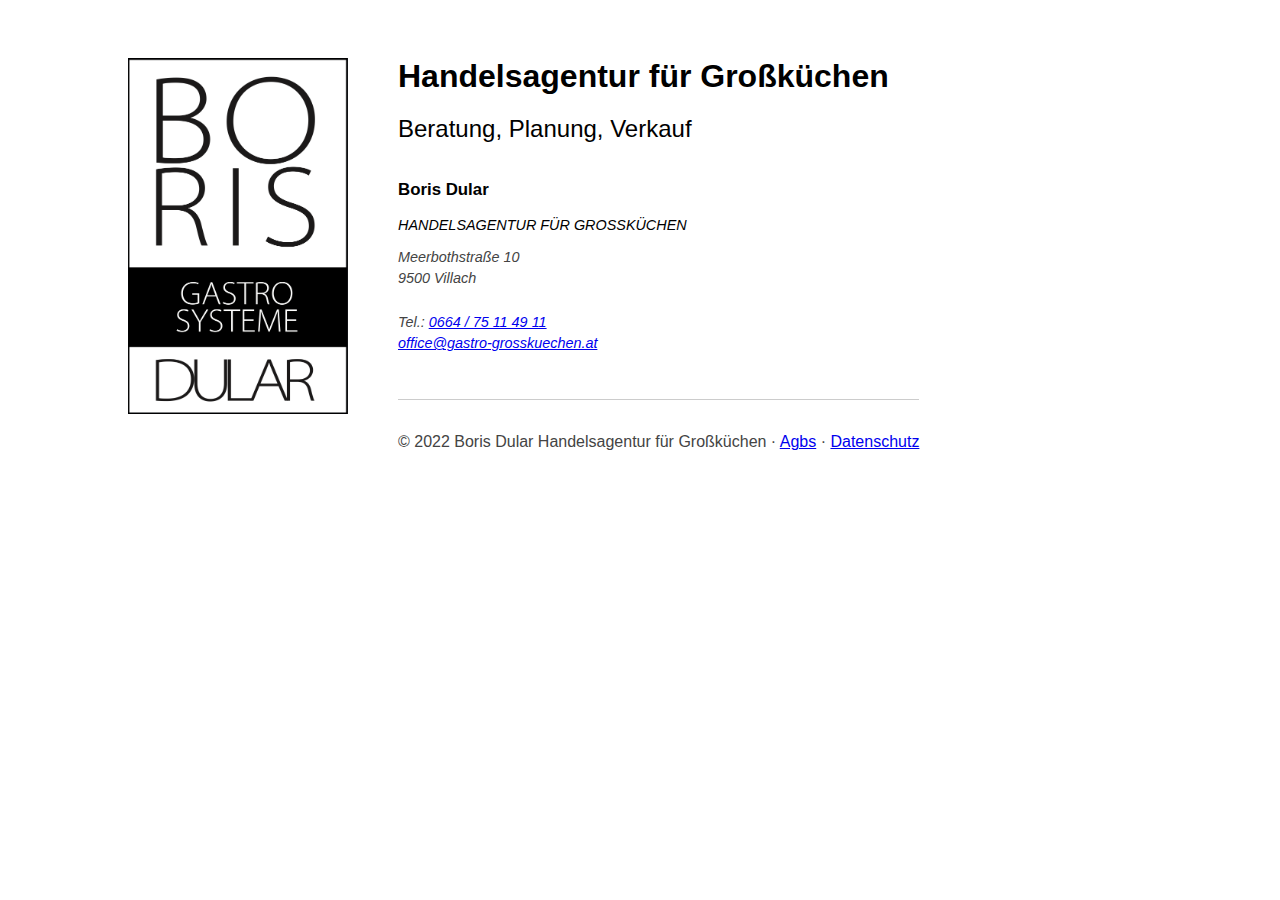
<file: index.html>
<!DOCTYPE html PUBLIC "-//W3C//DTD HTML 4.01 Transitional//EN" "http://www.w3.org/TR/html4/loose.dtd">
<html>
  <head>
    <meta http-equiv="Content-Type" content="text/html; charset=UTF-8" />
    <meta http-equiv="X-UA-Compatible" content="IE=edge,chrome=1" />
    <meta
      name="viewport"
      content="width=device-width, initial-scale=1.0, user-scalable=no"
    />
    <title>Boris Dular - Handelsagentur für Großküchen</title>
    <meta name="city" content="Villach" />
    <meta name="state" content="Kärnten" />
    <meta name="country" content="Österreich" />
    <meta name="description" content="Handelsagentur für Großküchen in Villach, Österreich. Wir bieten Beratung, Planung und Verkauf von Großküchenausstattung.">
    <meta name="keywords" content="Großküche, Großküchen, Villach, Kärnten, Österreich, Boris Dular, Handelsagentur, Beratung, Planung, Verkauf, Großküchenausstattung">
    <meta name="author" content="Boris Dular">
    <meta name="viewport" content="width=device-width, initial-scale=1.0">
    <meta property="og:title" content="Boris Dular - Handelsagentur für Großküchen">
    <meta property="og:description" content="Handelsagentur für Großküchen in Villach, Österreich. Wir bieten Beratung, Planung und Verkauf von Großküchenausstattung.">
    <link rel="stylesheet" href="main.css" />
  </head>

  <body>
    <div class="container">
      <div class="left">
        <img src="logo.png" />
      </div>
      <div class="right">
        <h1 style="margin: 0; padding:0">
          Handelsagentur für Großküchen
          </h1>
          <h2 class="light"
            >Beratung, Planung, Verkauf</span
          >
        </h2>

        <div class="contact">
          <div>
            <h3>Boris Dular</h3>
            <address>
              HANDELSAGENTUR FÜR GROSSKÜCHEN
              <p class="lead">
                Meerbothstraße 10 <br />
                9500 Villach
                <br />
                <br />
                Tel.: <a href="tel:+4366475114911">0664 / 75 11 49 11</a> 
                <br />
                <a href="mailto:office@gastro-grosskuechen.at"
                  >office@gastro-grosskuechen.at</a
                >
                <br />
              </p>
            </address>
          </div>
        </div>
        <hr />
        <p>
          © 2022 Boris Dular Handelsagentur für Großküchen ·
          <a href="agb.html">Agbs</a>
          ·
          <a href="datenschutz.html">Datenschutz</a>
        </p>
      </div>
    </div>
  </body>
</html>
</file>
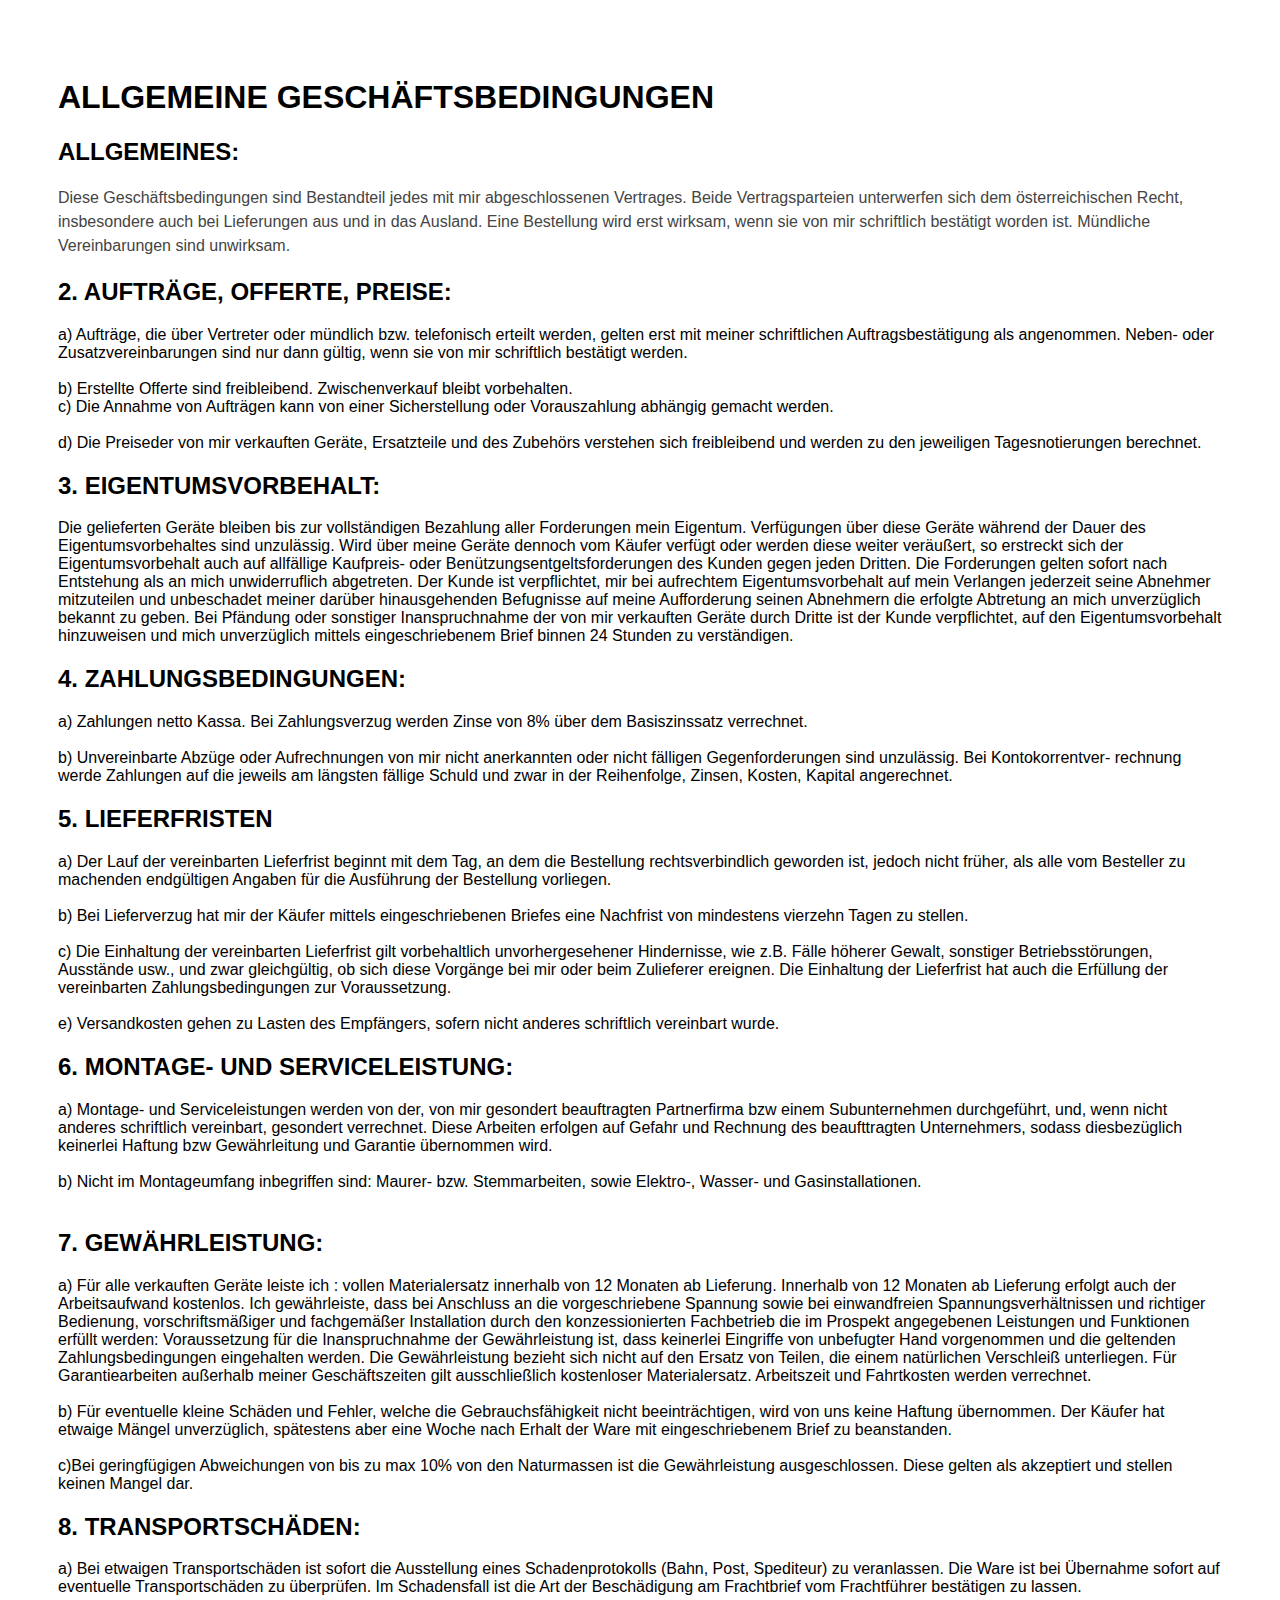
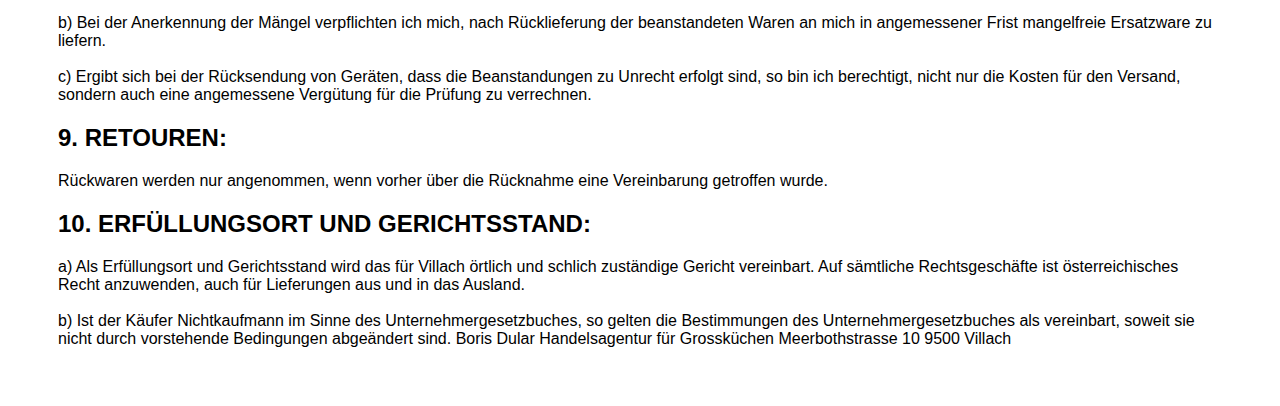
<file: agb.html>
<!DOCTYPE html PUBLIC "-//W3C//DTD HTML 4.01 Transitional//EN" "http://www.w3.org/TR/html4/loose.dtd">
<!-- saved from url=(0031)https://gastro-grosskuechen.at/ -->
<html>

<head>
  <meta http-equiv="Content-Type" content="text/html; charset=UTF-8">
  <meta http-equiv="X-UA-Compatible" content="IE=edge,chrome=1">
  <meta name="viewport" content="width=device-width, initial-scale=1.0, user-scalable=no">
  <title>Boris Dular - Handelsagentur für Großküchen – AGB</title>
  <meta name="description" content="">
  <meta name="author" content="Boris Dular, Großküchen, Sous Vide, Valko">
  <meta name="city" content="Villach">
  <meta name="state" content="Kärnten">
  <meta name="country" content="Österreich">
  <link rel="stylesheet" href="main.css">
</head>

<body>
  <div class="centered-content">
    <h1>ALLGEMEINE GESCHÄFTSBEDINGUNGEN</h1>
    <h2>ALLGEMEINES:</h2>
    <p>Diese Geschäftsbedingungen sind Bestandteil jedes mit mir abgeschlossenen Vertrages. Beide Vertragsparteien unterwerfen
      sich dem österreichischen Recht, insbesondere auch bei Lieferungen aus und in das Ausland. Eine Bestellung wird erst
      wirksam, wenn sie von mir schriftlich bestätigt worden ist. Mündliche Vereinbarungen sind unwirksam.</p>
    <h2>2. AUFTRÄGE, OFFERTE, PREISE:</h2>
    a) Aufträge, die über Vertreter oder mündlich bzw. telefonisch erteilt werden, gelten erst mit meiner schriftlichen Auftragsbestätigung
    als angenommen. Neben- oder Zusatzvereinbarungen sind nur dann gültig, wenn sie von mir schriftlich bestätigt werden.<br>
    <br> b) Erstellte Offerte sind freibleibend. Zwischenverkauf bleibt vorbehalten.
    <br> c) Die Annahme von Aufträgen kann von einer Sicherstellung oder Vorauszahlung abhängig gemacht werden.<br>
    <br> d) Die Preiseder von mir verkauften Geräte, Ersatzteile und des Zubehörs verstehen sich freibleibend und werden
    zu den jeweiligen Tagesnotierungen berechnet.
    <br>
    <h2>3. EIGENTUMSVORBEHALT:</h2>
    Die gelieferten Geräte bleiben bis zur vollständigen Bezahlung aller Forderungen mein Eigentum. Verfügungen über diese Geräte
    während der Dauer des Eigentumsvorbehaltes sind unzulässig. Wird über meine Geräte dennoch vom Käufer verfügt oder werden
    diese weiter veräußert, so erstreckt sich der Eigentumsvorbehalt auch auf allfällige Kaufpreis- oder Benützungsentgeltsforderungen
    des Kunden gegen jeden Dritten. Die Forderungen gelten sofort nach Entstehung als an mich unwiderruflich abgetreten.
    Der Kunde ist verpflichtet, mir bei aufrechtem Eigentumsvorbehalt auf mein Verlangen jederzeit seine Abnehmer mitzuteilen
    und unbeschadet meiner darüber hinausgehenden Befugnisse auf meine Aufforderung seinen Abnehmern die erfolgte Abtretung
    an mich unverzüglich bekannt zu geben. Bei Pfändung oder sonstiger Inanspruchnahme der von mir verkauften Geräte durch
    Dritte ist der Kunde verpflichtet, auf den Eigentumsvorbehalt hinzuweisen und mich unverzüglich mittels eingeschriebenem
    Brief binnen 24 Stunden zu verständigen.
    <h2>4. ZAHLUNGSBEDINGUNGEN:</h2>
    a) Zahlungen netto Kassa. Bei Zahlungsverzug werden Zinse von 8% über dem Basiszinssatz verrechnet.
    <br>
    <br> b) Unvereinbarte Abzüge oder Aufrechnungen von mir nicht anerkannten oder nicht fälligen Gegenforderungen sind unzulässig.
    Bei Kontokorrentver- rechnung werde Zahlungen auf die jeweils am längsten fällige Schuld und zwar in der Reihenfolge,
    Zinsen, Kosten, Kapital angerechnet.
    <h2>5. LIEFERFRISTEN</h2>
    a) Der Lauf der vereinbarten Lieferfrist beginnt mit dem Tag, an dem die Bestellung rechtsverbindlich geworden ist, jedoch
    nicht früher, als alle vom Besteller zu machenden endgültigen Angaben für die Ausführung der Bestellung vorliegen.<br>
    <br> b) Bei Lieferverzug hat mir der Käufer mittels eingeschriebenen Briefes eine Nachfrist von mindestens vierzehn Tagen
    zu stellen.<br>
    <br> c) Die Einhaltung der vereinbarten Lieferfrist gilt vorbehaltlich unvorhergesehener Hindernisse, wie z.B. Fälle
    höherer Gewalt, sonstiger Betriebsstörungen, Ausstände usw., und zwar gleichgültig, ob sich diese Vorgänge bei mir oder
    beim Zulieferer ereignen. Die Einhaltung der Lieferfrist hat auch die Erfüllung der vereinbarten Zahlungsbedingungen
    zur Voraussetzung.<br>
    <br> e) Versandkosten gehen zu Lasten des Empfängers, sofern nicht anderes schriftlich vereinbart wurde.
    <h2>6. MONTAGE- UND SERVICELEISTUNG:</h2>
    a) Montage- und Serviceleistungen werden von der, von mir gesondert beauftragten Partnerfirma bzw einem Subunternehmen durchgeführt,
    und, wenn nicht anderes schriftlich vereinbart, gesondert verrechnet. Diese Arbeiten erfolgen auf Gefahr und Rechnung
    des beaufttragten Unternehmers, sodass diesbezüglich keinerlei Haftung bzw Gewährleitung und Garantie übernommen wird.
    <br><br> b) Nicht im Montageumfang inbegriffen sind: Maurer- bzw. Stemmarbeiten, sowie Elektro-, Wasser- und Gasinstallationen.<br>
    <br>
    <h2>7. GEWÄHRLEISTUNG:</h2>
    a) Für alle verkauften Geräte leiste ich : vollen Materialersatz innerhalb von 12 Monaten ab Lieferung. Innerhalb von 12
    Monaten ab Lieferung erfolgt auch der Arbeitsaufwand kostenlos. Ich gewährleiste, dass bei Anschluss an die vorgeschriebene
    Spannung sowie bei einwandfreien Spannungsverhältnissen und richtiger Bedienung, vorschriftsmäßiger und fachgemäßer Installation
    durch den konzessionierten Fachbetrieb die im Prospekt angegebenen Leistungen und Funktionen erfüllt werden: Voraussetzung
    für die Inanspruchnahme der Gewährleistung ist, dass keinerlei Eingriffe von unbefugter Hand vorgenommen und die geltenden
    Zahlungsbedingungen eingehalten werden. Die Gewährleistung bezieht sich nicht auf den Ersatz von Teilen, die einem natürlichen
    Verschleiß unterliegen. Für Garantiearbeiten außerhalb meiner Geschäftszeiten gilt ausschließlich kostenloser Materialersatz.
    Arbeitszeit und Fahrtkosten werden verrechnet.
    <br><br> b) Für eventuelle kleine Schäden und Fehler, welche die Gebrauchsfähigkeit nicht beeinträchtigen, wird von uns
    keine Haftung übernommen. Der Käufer hat etwaige Mängel unverzüglich, spätestens aber eine Woche nach Erhalt der Ware
    mit eingeschriebenem Brief zu beanstanden.
    <br>
    <br> c)Bei geringfügigen Abweichungen von bis zu max 10% von den Naturmassen ist die Gewährleistung ausgeschlossen. Diese
    gelten als akzeptiert und stellen keinen Mangel dar.
    <h2>8. TRANSPORTSCHÄDEN:</h2>
    a) Bei etwaigen Transportschäden ist sofort die Ausstellung eines Schadenprotokolls (Bahn, Post, Spediteur) zu veranlassen.
    Die Ware ist bei Übernahme sofort auf eventuelle Transportschäden zu überprüfen. Im Schadensfall ist die Art der Beschädigung
    am Frachtbrief vom Frachtführer bestätigen zu lassen.<br>
    <br> b) Bei der Anerkennung der Mängel verpflichten ich mich, nach Rücklieferung der beanstandeten Waren an mich in angemessener
    Frist mangelfreie Ersatzware zu liefern.<br>
    <br> c) Ergibt sich bei der Rücksendung von Geräten, dass die Beanstandungen zu Unrecht erfolgt sind, so bin ich berechtigt,
    nicht nur die Kosten für den Versand, sondern auch eine angemessene Vergütung für die Prüfung zu verrechnen.
    <h2>9. RETOUREN:</h2>
    Rückwaren werden nur angenommen, wenn vorher über die Rücknahme eine Vereinbarung getroffen wurde.
    <h2>10. ERFÜLLUNGSORT UND GERICHTSSTAND:</h2>
    a) Als Erfüllungsort und Gerichtsstand wird das für Villach örtlich und schlich zuständige Gericht vereinbart. Auf sämtliche
    Rechtsgeschäfte ist österreichisches Recht anzuwenden, auch für Lieferungen aus und in das Ausland.
    <br><br> b) Ist der Käufer Nichtkaufmann im Sinne des Unternehmergesetzbuches, so gelten die Bestimmungen des Unternehmergesetzbuches
    als vereinbart, soweit sie nicht durch vorstehende Bedingungen abgeändert sind. Boris Dular Handelsagentur für Grossküchen
    Meerbothstrasse 10 9500 Villach
  </div>
  </div>
</body>

</html>
</file>
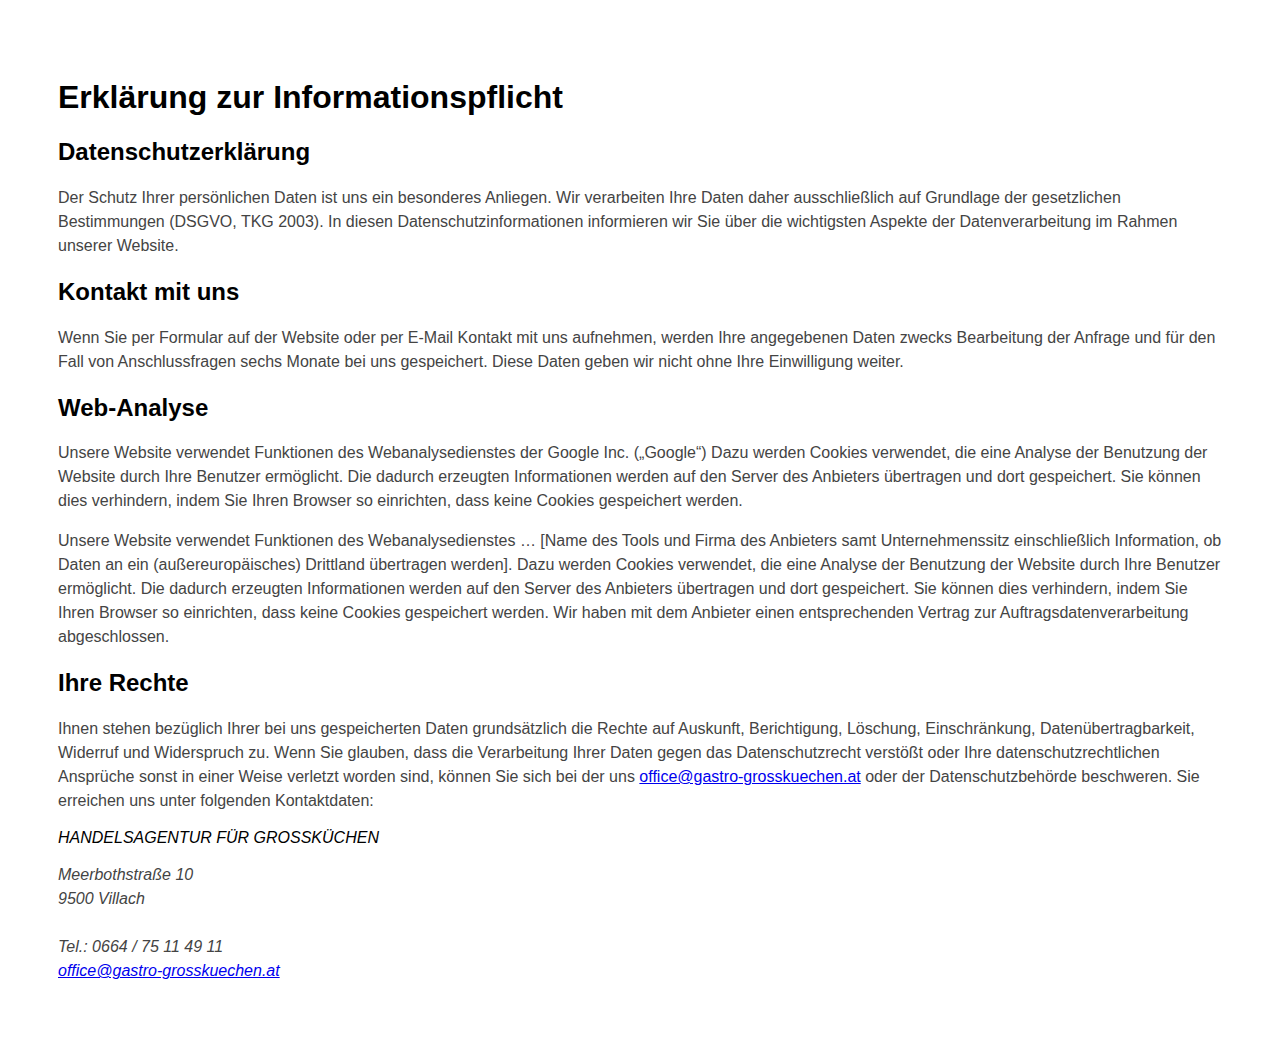
<file: datenschutz.html>
<!DOCTYPE html PUBLIC "-//W3C//DTD HTML 4.01 Transitional//EN" "http://www.w3.org/TR/html4/loose.dtd">
<!-- saved from url=(0031)https://gastro-grosskuechen.at/ -->
<html>

<head>
  <meta http-equiv="Content-Type" content="text/html; charset=UTF-8">
  <meta http-equiv="X-UA-Compatible" content="IE=edge,chrome=1">
  <meta name="viewport" content="width=device-width, initial-scale=1.0, user-scalable=no">
  <title>Boris Dular - Handelsagentur für Großküchen – Datenschutz</title>
  <meta name="description" content="">
  <meta name="author" content="Boris Dular, Großküchen, Sous Vide, Valko">
  <meta name="city" content="Villach">
  <meta name="state" content="Kärnten">
  <meta name="country" content="Österreich">
  <link rel="stylesheet" href="main.css">
</head>

<body>
  <div class="centered-content">
    <h1>Erklärung zur Informationspflicht</h1>

    <h2>Datenschutzerklärung</h2>
    <p>Der Schutz Ihrer persönlichen Daten ist uns ein besonderes Anliegen. Wir verarbeiten Ihre Daten daher ausschließlich
      auf Grundlage der gesetzlichen Bestimmungen (DSGVO, TKG 2003). In diesen Datenschutzinformationen informieren wir Sie
      über die wichtigsten Aspekte der Datenverarbeitung im Rahmen unserer Website.</p>

    <h2>Kontakt mit uns</h2>
    <p>Wenn Sie per Formular auf der Website oder per E-Mail Kontakt mit uns aufnehmen, werden Ihre angegebenen Daten zwecks
      Bearbeitung der Anfrage und für den Fall von Anschlussfragen sechs Monate bei uns gespeichert. Diese Daten geben wir
      nicht ohne Ihre Einwilligung weiter.</p>

    <h2>Web-Analyse</h2>

    <p>Unsere Website verwendet Funktionen des Webanalysedienstes der Google Inc. („Google“) Dazu werden Cookies verwendet,
      die eine Analyse der Benutzung der Website durch Ihre Benutzer ermöglicht. Die dadurch erzeugten Informationen werden
      auf den Server des Anbieters übertragen und dort gespeichert. Sie können dies verhindern, indem Sie Ihren Browser so
      einrichten, dass keine Cookies gespeichert werden.</p>

    <p>Unsere Website verwendet Funktionen des Webanalysedienstes … [Name des Tools und Firma des Anbieters samt Unternehmenssitz
      einschließlich Information, ob Daten an ein (außereuropäisches) Drittland übertragen werden]. Dazu werden Cookies verwendet,
      die eine Analyse der Benutzung der Website durch Ihre Benutzer ermöglicht. Die dadurch erzeugten Informationen werden
      auf den Server des Anbieters übertragen und dort gespeichert. Sie können dies verhindern, indem Sie Ihren Browser so
      einrichten, dass keine Cookies gespeichert werden. Wir haben mit dem Anbieter einen entsprechenden Vertrag zur Auftragsdatenverarbeitung
      abgeschlossen.
    </p>

    <h2>Ihre Rechte</h2>
    <p>Ihnen stehen bezüglich Ihrer bei uns gespeicherten Daten grundsätzlich die Rechte auf Auskunft, Berichtigung, Löschung,
      Einschränkung, Datenübertragbarkeit, Widerruf und Widerspruch zu. Wenn Sie glauben, dass die Verarbeitung Ihrer Daten
      gegen das Datenschutzrecht verstößt oder Ihre datenschutzrechtlichen Ansprüche sonst in einer Weise verletzt worden
      sind, können Sie sich bei der uns <a href="mailto:office@gastro-grosskuechen.at">office@gastro-grosskuechen.at</a>
      oder der Datenschutzbehörde beschweren. Sie erreichen uns unter folgenden Kontaktdaten:
      <address>
        HANDELSAGENTUR FÜR GROSSKÜCHEN
        <br>
        <p class="lead">Meerbothstraße 10
          <br> 9500 Villach
          <br>
          <br> Tel.: 0664 / 75 11 49 11
          <br>
          <a href="mailto:office@gastro-grosskuechen.at">office@gastro-grosskuechen.at</a>
          <br>
        </p>
      </address>
    </p>
  </div>
</body>

</html>
</file>
<file: main.css>
body {
  background: #fff;
  padding: 50px;
  font-family: -apple-system, BlinkMacSystemFont, "Segoe UI", Helvetica, Arial,
    sans-serif, "Apple Color Emoji", "Segoe UI Emoji", "Segoe UI Symbol";
}

h1 {
  font-size: 32px;
}

p {
  font-weight: 400;
  color: #444;
  line-height: 1.5em;
}

.light {
  font-weight: 200;
}

.left {
  align-items: center;
  display: flex;
  flex-direction: column;
}

.left img {
  width: 220px;
  margin-bottom: 30px;
}

.contact {
  font-size: 0.9em;
  margin-top: 16px;
  display: flex;
  align-items: center;
  justify-content: space-between;
}

hr {
  border: 0;
  height: 1px;
  margin-top: 30px;
  margin-bottom: 30px;
  background: #ccc;
}

.container {
  display: flex;
  max-width: 1024px;
  margin: auto;
}

.left {
  margin-right: 50px;
}

@media (max-width: 800px) {
  .container {
    flex-direction: column;
  }

  .left {
    align-items: flex-start;
  }
}
</file>
